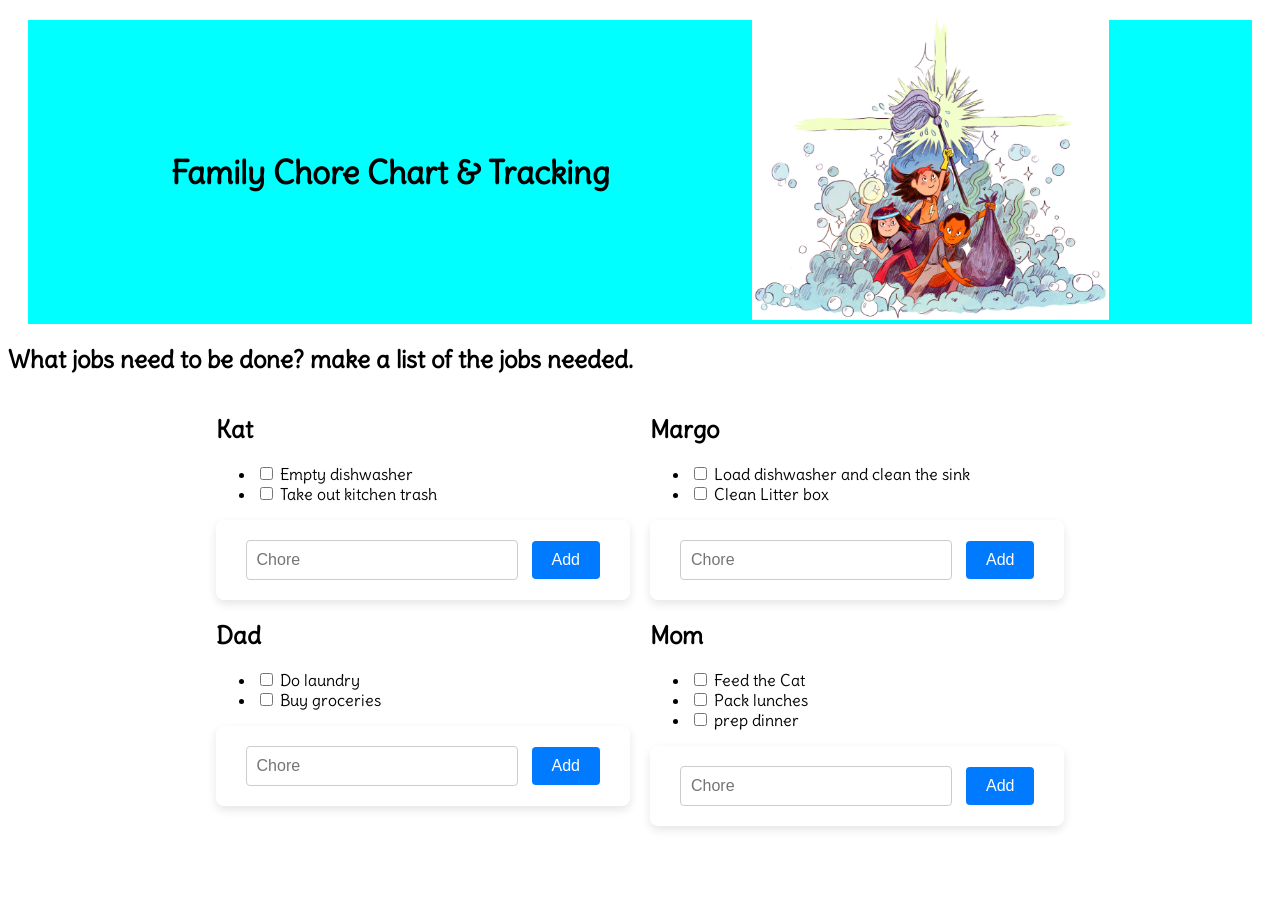
<file: index.html>
<!DOCTYPE html>
<html lang="en">

<head>
    <meta charset="UTF-8">
    <meta name="viewport" content="width=device-width, initial-scale=1.0">
    <link rel="stylesheet" href="styles.css">
    <title>Family Chore Tracker</title>
    <link rel="preconnect" href="https://fonts.googleapis.com">
    <link rel="preconnect" href="https://fonts.gstatic.com" crossorigin>
    <link href="https://fonts.googleapis.com/css2?family=Delius&display=swap" rel="stylesheet">
    <script src="java.js" defer></script>
</head>
<header>
    <div>
        <h1>
            Family Chore Chart & Tracking
        </h1>
    </div>
    <Div class="kids"> <img src="kids.jpg"
            Alt="kids posing as superheros while wearing rubber gloves, holding a mop, dishes and a trash bag"
            height="300">
    </Div>
     <!-- Make it so that the data stays so that if i accidently refresh the page it doesnt all dissapear
     can we make this a little fancier? Can we do a pretty background on the whole screen?-->
</header>

<body>
    <h2>
        What jobs need to be done? make a list of the jobs needed.
    </h2>
       <div class="side">
        <div class="Kat">
            <section class="member">
                <h2>Kat</h2>
                <ul id="katList">
                    <li><input type="checkbox"> Empty dishwasher</li>
                    <li><input type="checkbox"> Take out kitchen trash</li>
                </ul>
            </section>
            <section>
                <form id="katForm" class="tracker-form">
                    <input type="text" id="katInput" placeholder="Chore" required>
                    <button type="submit">Add</button>
                </form>
        </div>
        <div class="Margo">
            <section class="member">
                <h2>Margo</h2>
                <ul id="marList">
                    <li><input type="checkbox"> Load dishwasher and clean the sink</li>
                    <li><input type="checkbox"> Clean Litter box</li>
                </ul>
            </section>
            <section>
                <form id="marForm" class="tracker-form">
                    <input type="text" id="marInput" placeholder="Chore" required>
                    <button type="submit">Add</button>
                </form>
        </div>
    </div>
    <div class="side">
        <div class="Dad">
            <section>
                <section class="member">
                    <h2>Dad</h2>
                    <ul id="dadList">
                        <li><input type="checkbox"> Do laundry</li>
                        <li><input type="checkbox"> Buy groceries</li>
                    </ul>
                </section>
                <form id="dadForm" class="tracker-form">
                    <input type="text" id="dadInput" placeholder="Chore" required>
                    <button type="submit">Add</button>
                </form>
        </div>
        <div class="Mom">
            <section>
                <Section class="member">
                    <h2>Mom</h2>
                    <ul id="momList">
                        <li><input type="checkbox"> Feed the Cat</li>
                        <li><input type="checkbox"> Pack lunches</li>
                        <li><input type="checkbox"> prep dinner</li>
                    </ul>
                </section>
                <form id="momForm" class="tracker-form">
                    <input type="text" id="momInput" placeholder="Chore" required>
                    <button type="submit">Add</button>
                </form>
        </div>
    </div>
</body>

</html>
</file>
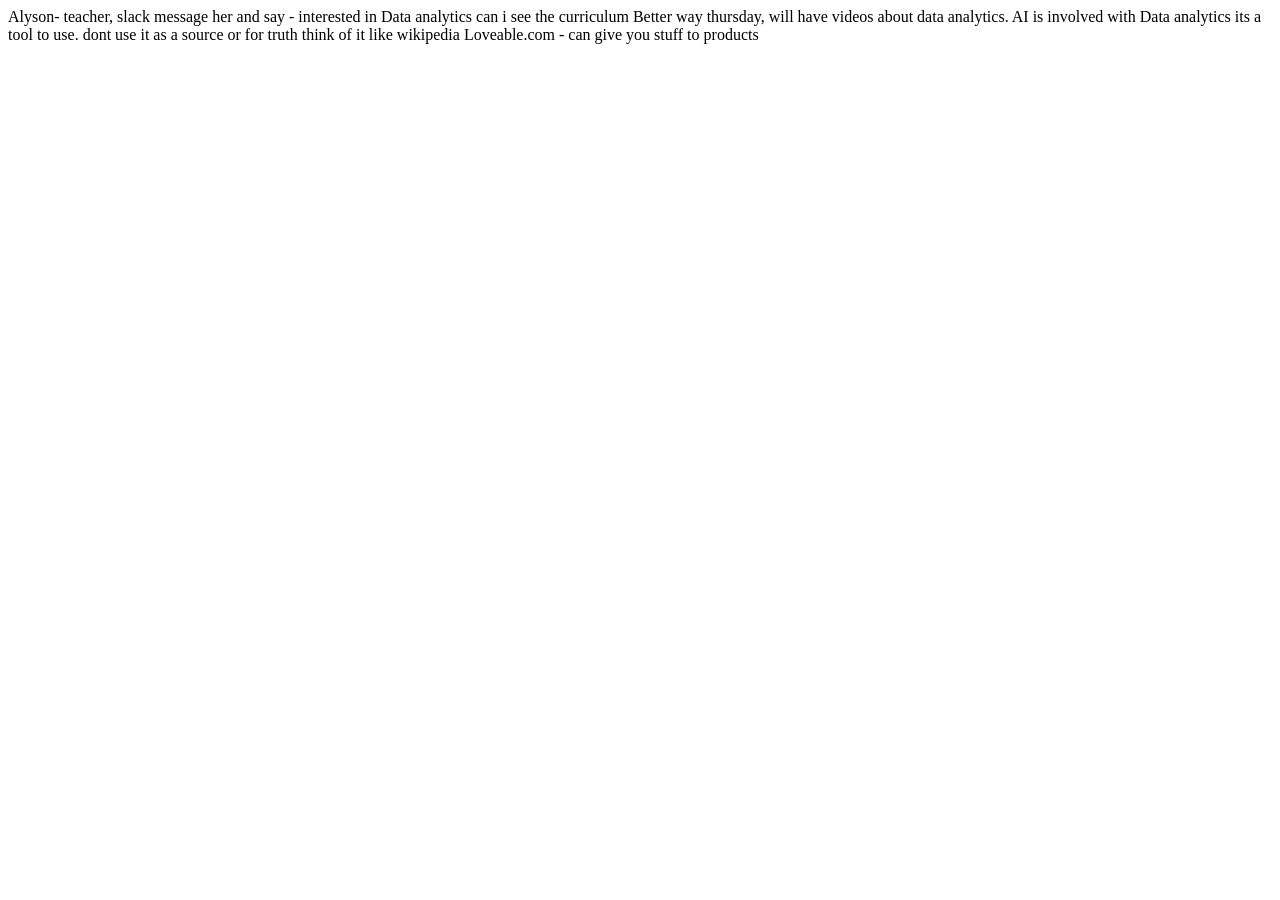
<file: Shelby.html>
<!DOCTYPE html>
<html lang="en">

<head>
    <meta charset="UTF-8">
    <meta name="viewport" content="width=device-width, initial-scale=1.0">
    <title>Shelby Bard & Wizard
    </title>
</head>

<body>
    <!-- Make a Resume for Shelby! with a link to your character sheet! pretend she's applying for a party! hahaha-->
</body>

</html>

Alyson- teacher, slack message her and say - interested in Data analytics can i see the curriculum
Better way thursday, will have videos about data analytics.
AI is involved with Data analytics its a tool to use. dont use it as a source or for truth think of it like wikipedia

Loveable.com - can give you stuff to products
</file>
<file: styles.css>
header {
    display: flex;
    background-color: aqua;
    align-items: center;
    justify-content: space-evenly;
    margin: 20px;
}

.delius-regular {
    font-family: "Delius", cursive;
    font-weight: 400;
    font-style: normal;
}

body {
    font-family: 'Delius';
}

.side {
    display: flex;
    justify-content: center;
    column-gap: 20px;
}

.tracker-form {
    background: white;
    padding: 20px 30px;
    border-radius: 8px;
    box-shadow: 0 4px 10px rgba(0, 0, 0, 0.1);
}

.tracker-form input[type="text"] {
    padding: 10px;
    font-size: 16px;
    width: 250px;
    border: 1px solid #ccc;
    border-radius: 4px;
}

.tracker-form button {
    padding: 10px 20px;
    margin-left: 10px;
    font-size: 16px;
    background-color: #007BFF;
    color: white;
    border: none;
    border-radius: 4px;
    cursor: pointer;
}

.tracker-form button:hover {
    background-color: #0056b3;

}
</file>
